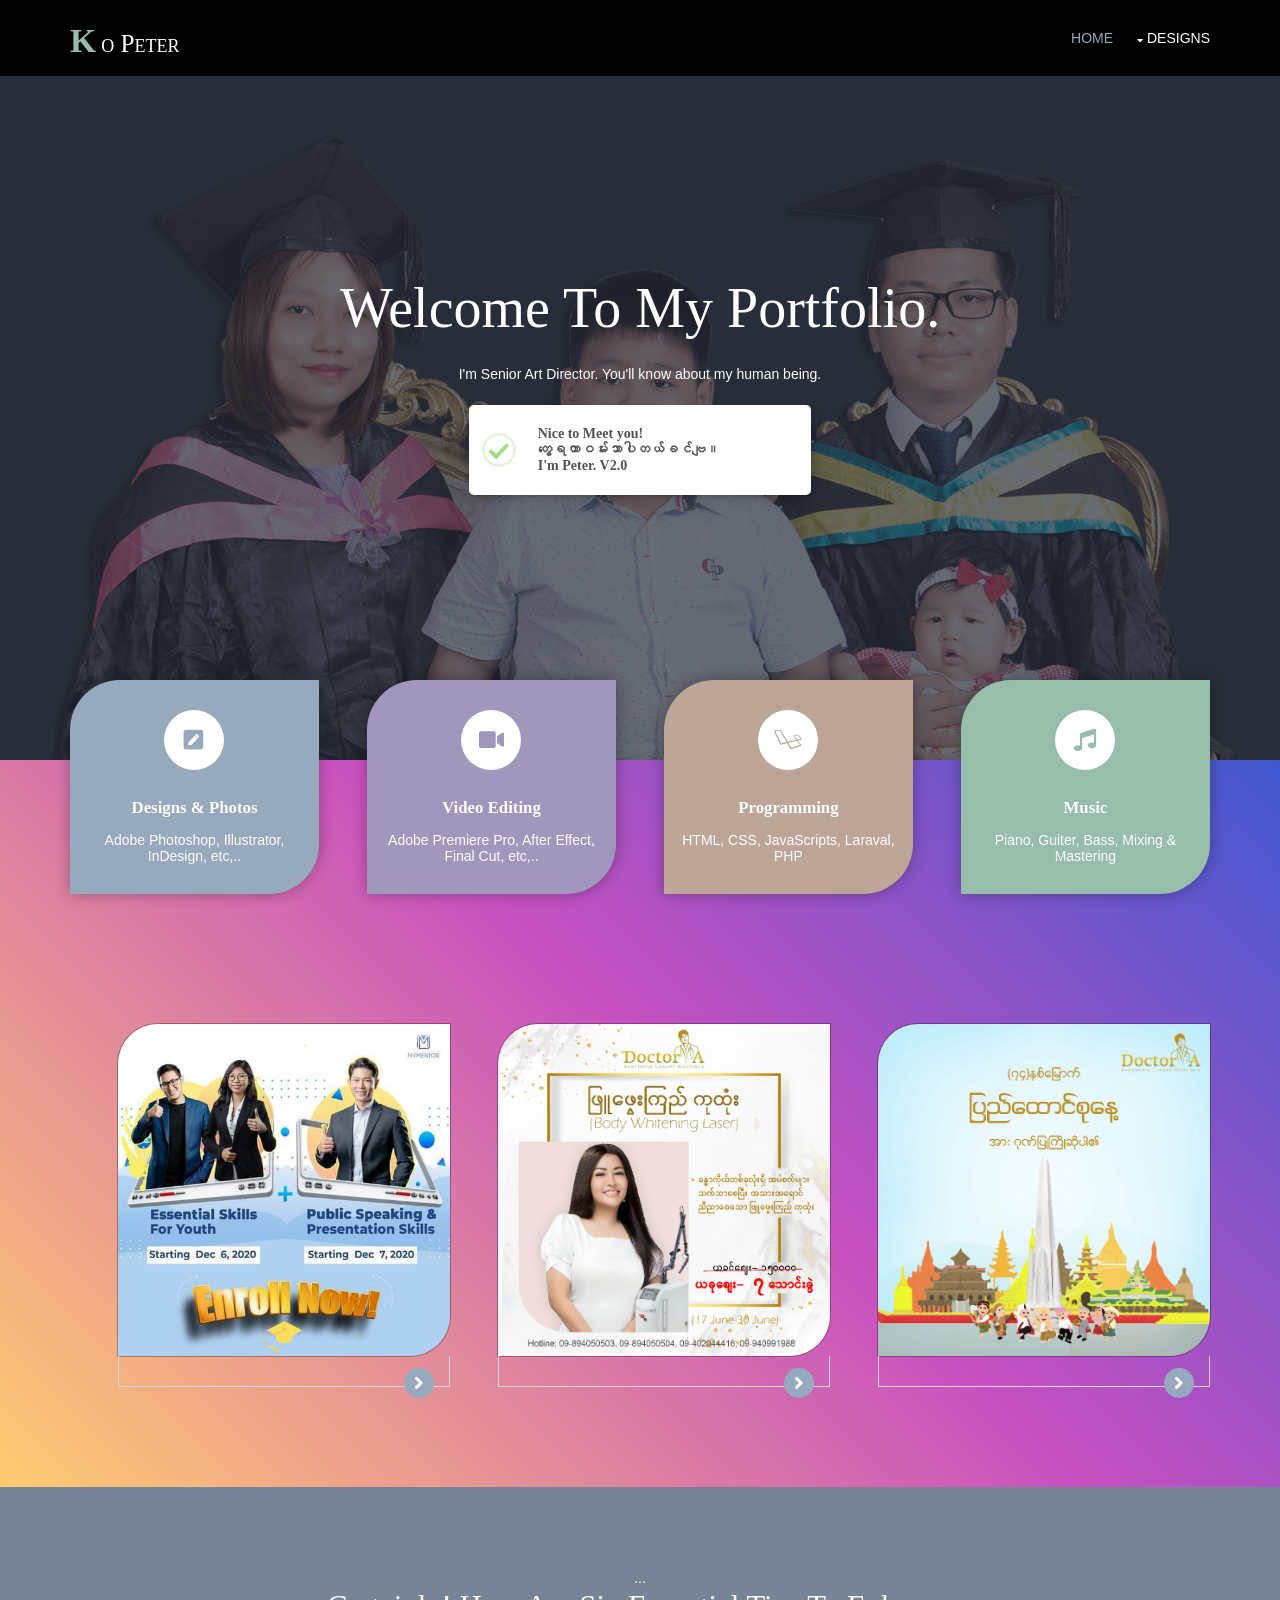
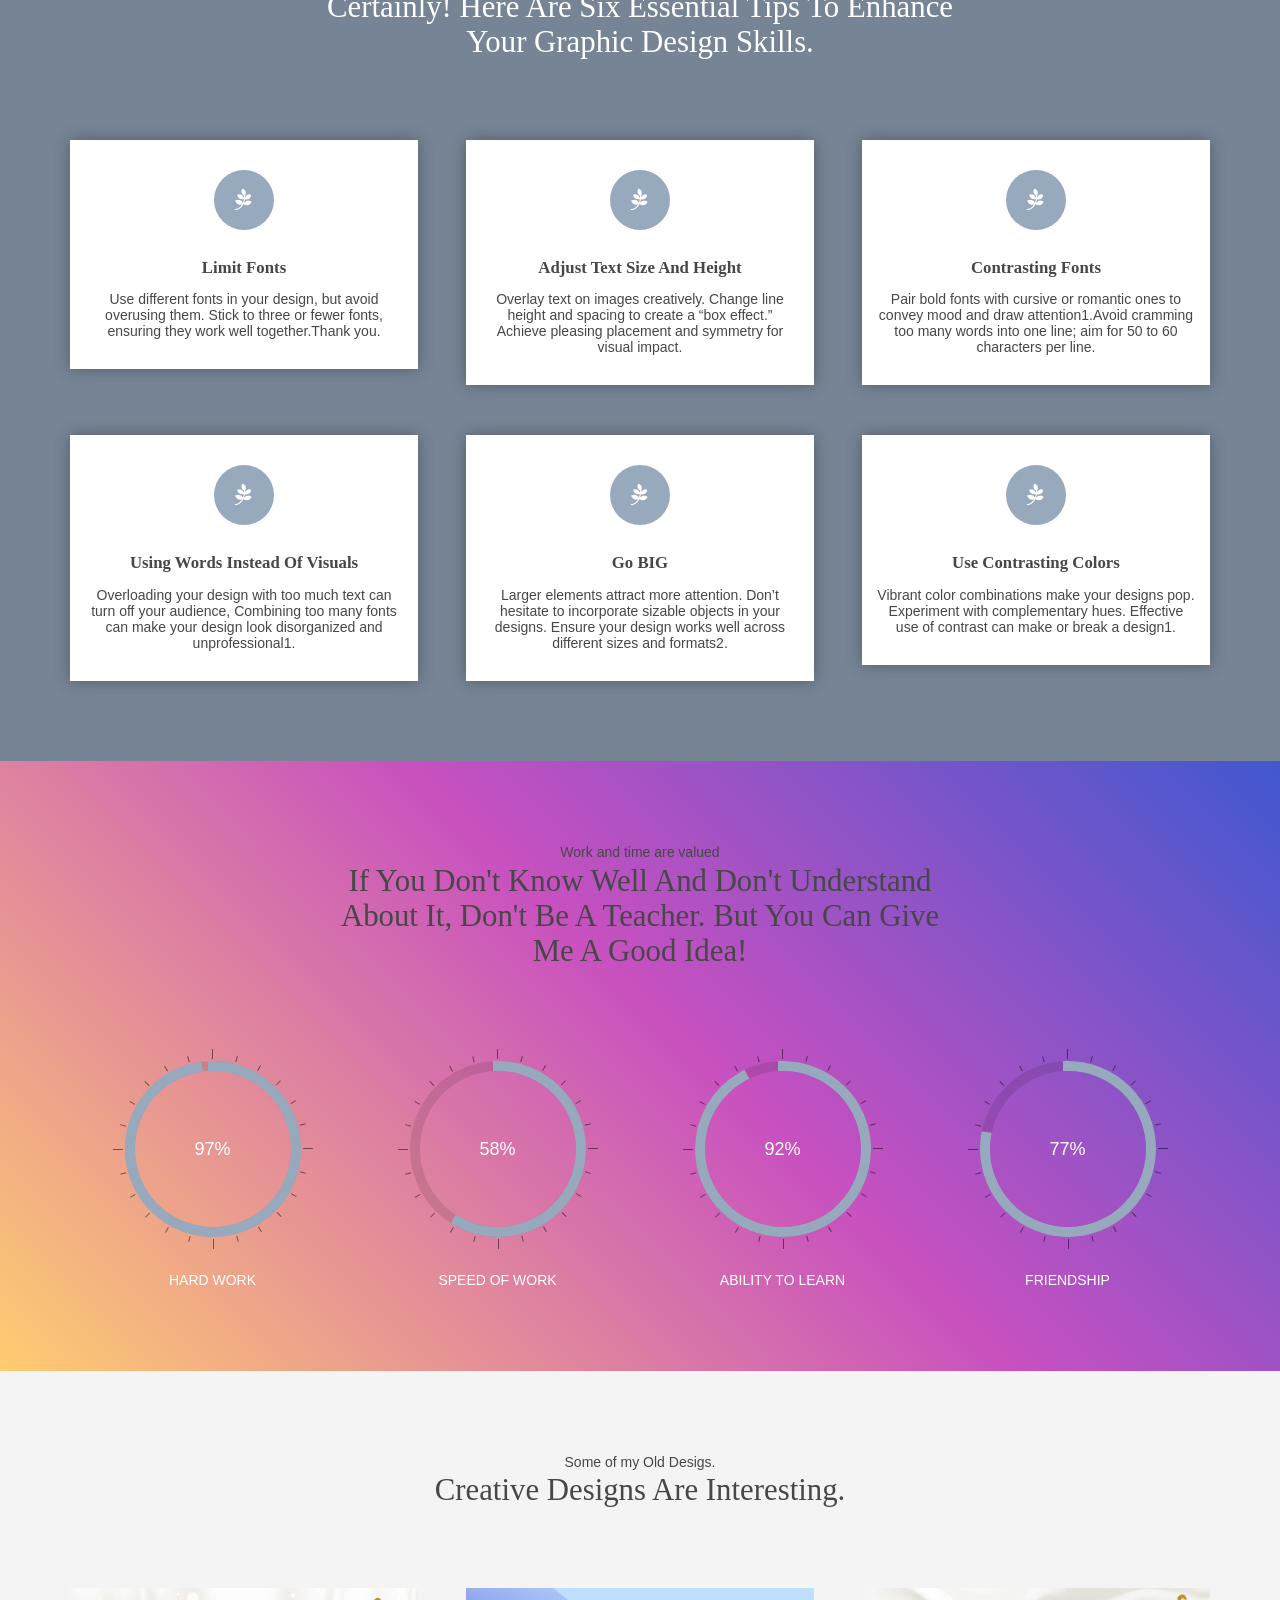
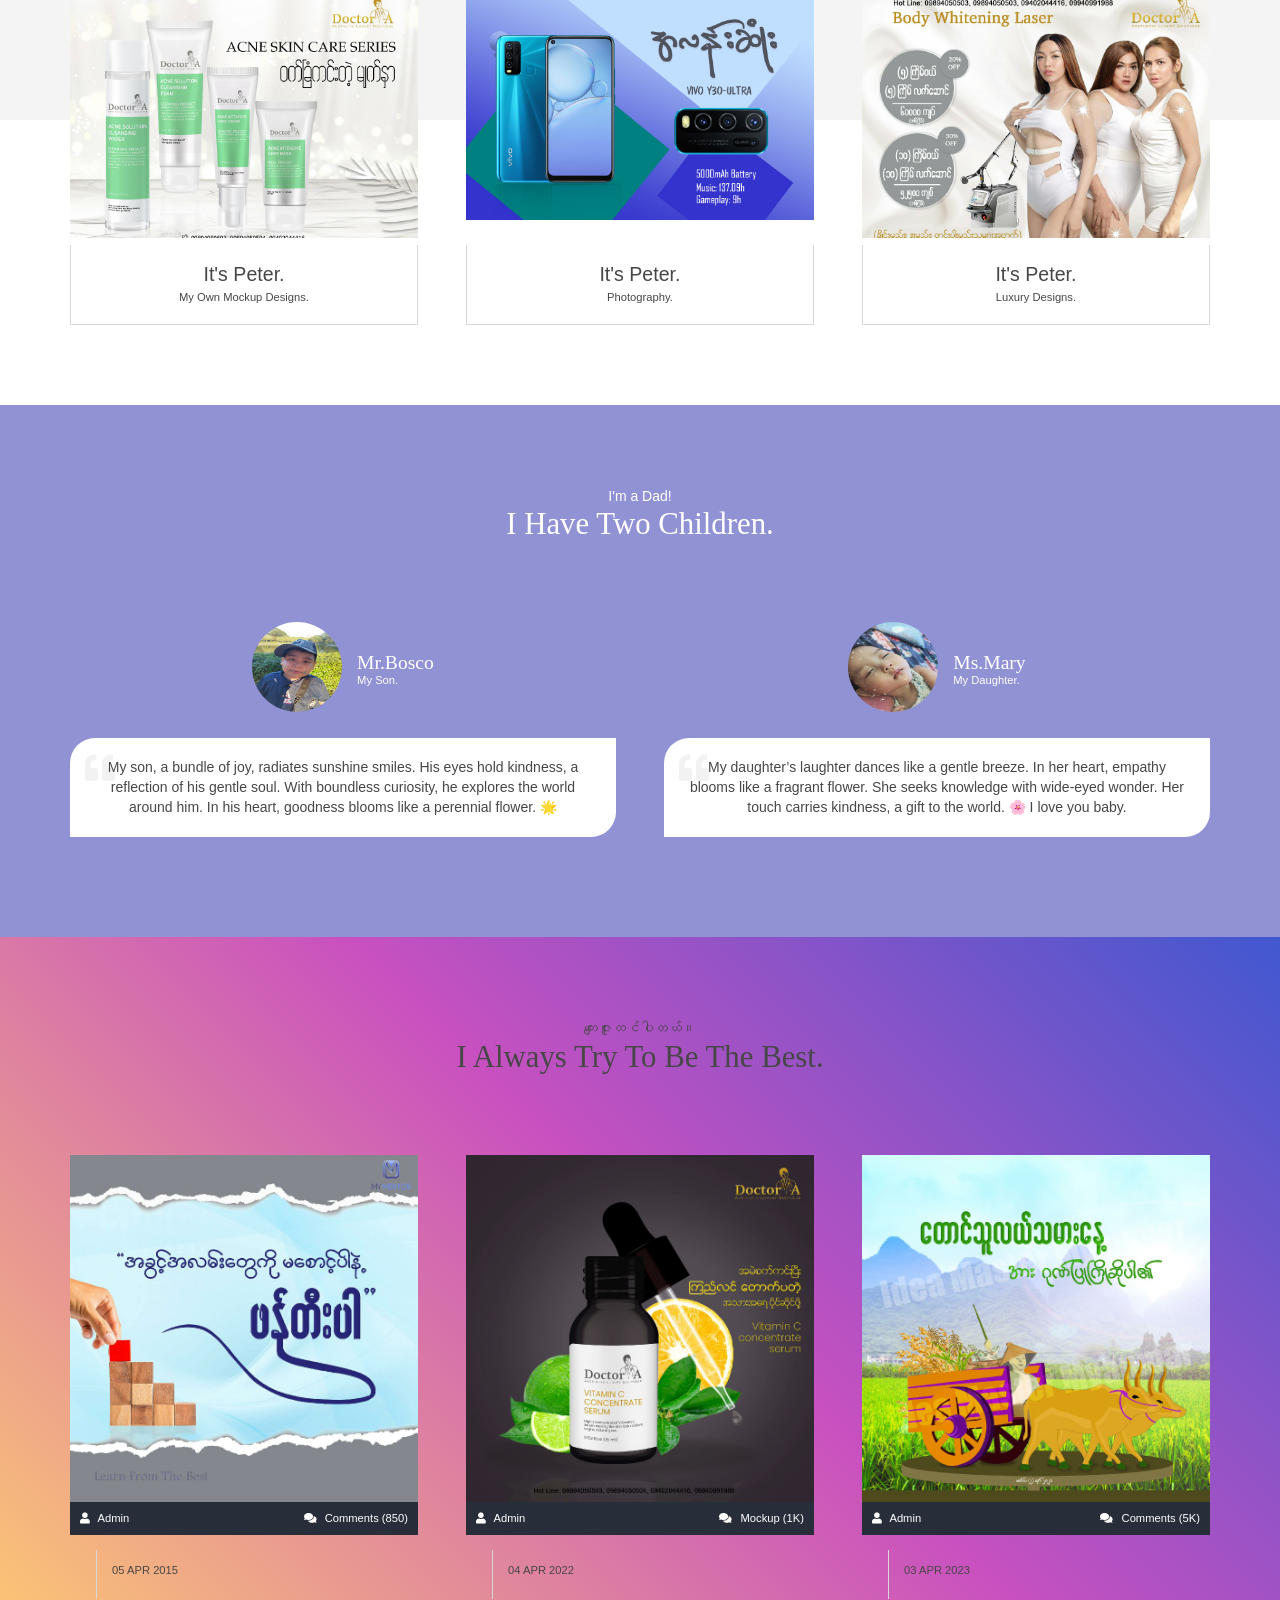
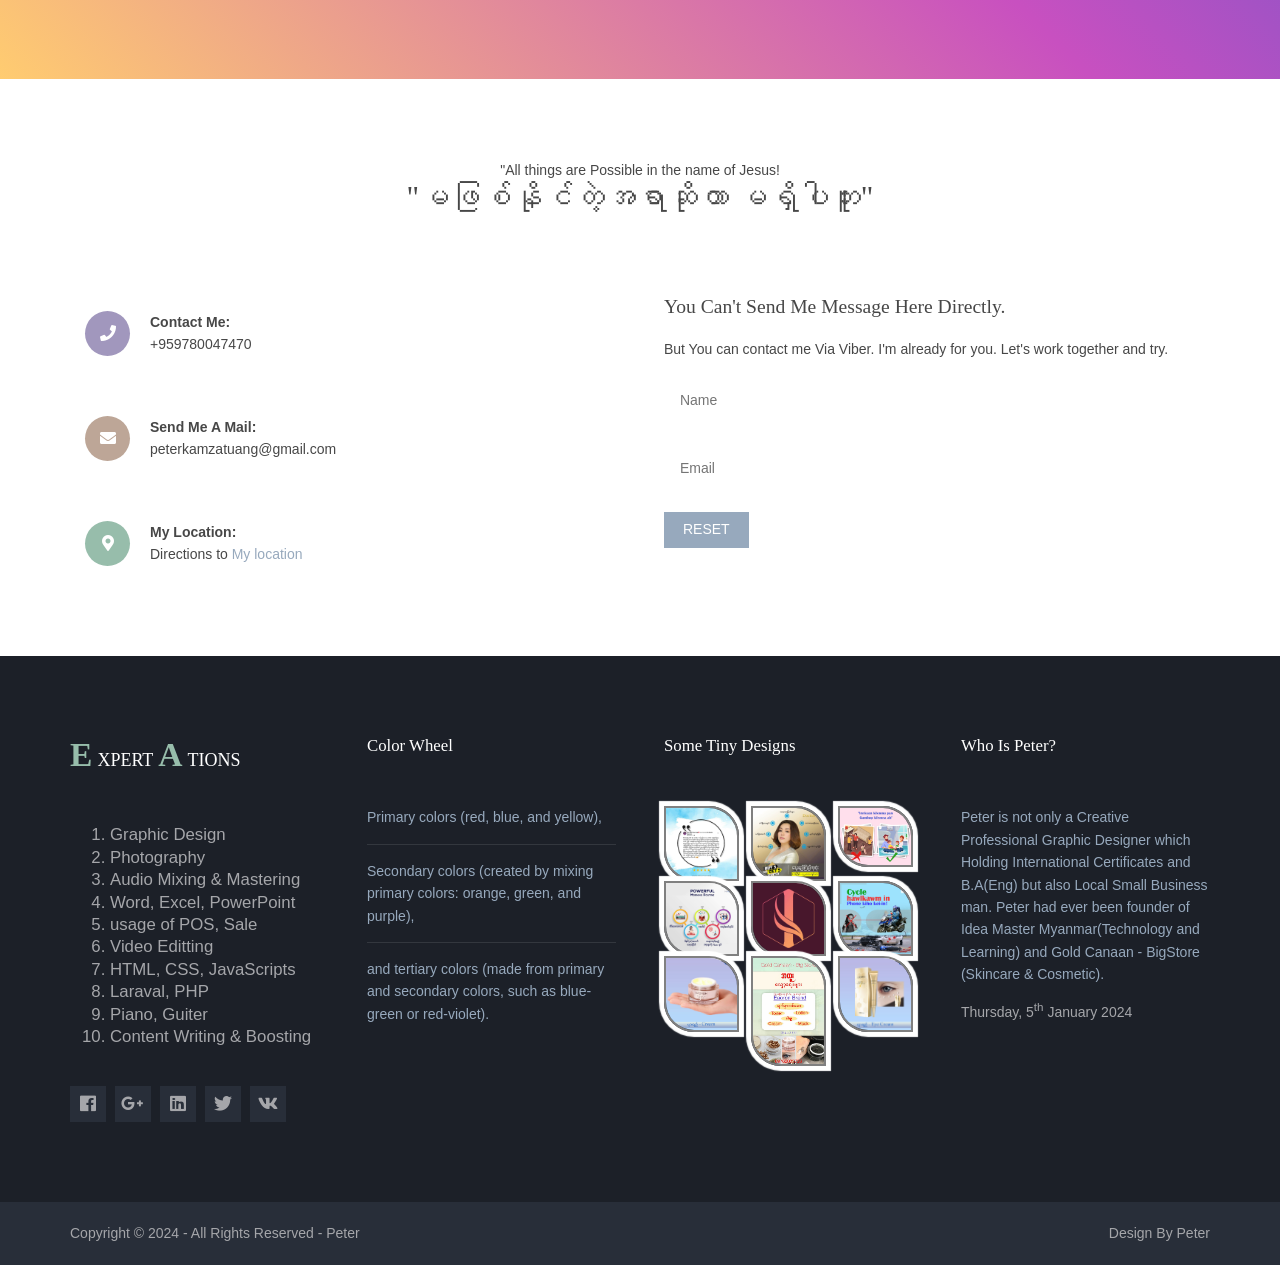
<file: index.html>
<!DOCTYPE html>
<html lang="eng">
<head>
<title>PETER</title>
<meta charset="utf-8">
<meta name="viewport" content="width=device-width, initial-scale=1.0, maximum-scale=1.0, user-scalable=no">
<link href="layout/styles/layout.css" rel="stylesheet" type="text/css" media="all">
<link rel="shortcut icon" class="fas fa-user-graduate" href="images/pp.jpg">
</head>
<body id="top">
<div class="wrapper row1">
  <header id="header" class="hoc clear">
    <div id="logo" class="fl_left"> 
      
      <h1 class="logoname"><a class="start1" href="index.html">Ko Peter</a></h1>
      <!-- ################################################################################################ -->
    </div>
    <nav id="mainav" class="fl_right"> 
      <!-- ################################################################################################ -->
      <ul class="clear">
        <li class="active"><a class="start1" href="index.html">Home</a></li>
        <li><a class="drop" href="#">Designs</a>
          <ul>
            <li><a class="start1" href="pages/gallery.html">Gallery</a></li>
            <li class="active"><a class="start1" href="pages/font-icons.html">Font Icons</a></li>
            </ul>
        </li>
        
      </ul>
      <!-- ################################################################################################ -->
    </nav>
  </header>
</div>
<!-- ################################################################################################ -->
<!-- ################################################################################################ -->
<!-- ################################################################################################ -->
<div class="bgded overlay" style="background-image:url('images/family.png');">
  <div id="pageintro" class="hoc clear"> 
    <!-- ################################################################################################ -->
    <article>
      <h3 class="heading">Welcome to My Portfolio.</h3>
      <p>I'm Senior Art Director. You'll know about my human being.</p>
      <footer ><a  class="btn start1" id="start1" href="#WeRecordYouCLickStart!">Let's Start!</a></footer>
    </article>
    <!-- ################################################################################################ -->
  </div>
</div>
<!-- ################################################################################################ -->
<!-- ################################################################################################ -->
<!-- ################################################################################################ -->
<div class="wrapper row3">
  <main class="hoc container clear"> 
    <!-- main body -->
    <!-- ################################################################################################ -->
    <section id="introblocks">
      <ul class="nospace group btmspace-80 elements elements-four">
        <li class="one_quarter">
          <article><a class="start1" href="#406"><i class="fas fa-pen-square"></i></a>
            <h6 class="heading">Designs & Photos</h6>
            <p>Adobe Photoshop, Illustrator, InDesign, etc,..</p>
          </article>
        </li>
        <li class="one_quarter">
          <article><a class="start1" href="#407"><i class="fas fa-video"></i></a>
            <h6 class="heading">Video Editing</h6>
            <p>Adobe Premiere Pro, After Effect, Final Cut, etc,..</p>
          </article>
        </li>
        <li class="one_quarter">
          <article><a class="start1" href="#408"><i class="fab fa-laravel"></i></a>
            <h6 class="heading">Programming</h6>
            <p>HTML, CSS, JavaScripts, Laraval, PHP</p>
          </article>
        </li>
        <li class="one_quarter">
          <article><a class="start1" href="#409"><i class="fas fa-music"></i></a>
            <h6 class="heading">Music</h6>
            <p>Piano, Guiter, Bass, Mixing & Mastering</p>
          </article>
        </li>
      </ul>
    </section>
    <!-- ################################################################################################ -->
    <section class="group shout shout1">
      <figure class="one_half"><img class="ss" src="images/19.jpg" alt="">
        <figcaption class="heading"><a class="start1" href="#06"></a></figcaption>
      </figure>
      <figure class="one_half"><img class="ss" src="images/8.jpg" alt="">
        <figcaption class="heading"><a class="start1" href="#06"></a></figcaption>
      </figure>
      <figure class="one_half"><img class="ss" src="images/04.jpg" alt="">
        <figcaption class="heading"><a class="start1" href="#19"></a></figcaption>
      </figure>
    </section>
    <!-- ################################################################################################ -->
    <!-- / main body -->
    <div class="clear"></div>
  </main>
</div>
<!-- ################################################################################################ -->
<!-- ################################################################################################ -->
<!-- ################################################################################################ -->
<div class="bgded overlay light" style="background-image:url('');">
  <section id="services" class="hoc container clear"> 
    <!-- ################################################################################################ -->
    <div class="sectiontitle">
      <p class="nospace font-xs">...</p>
      <h6 class="heading font-x2">Certainly! Here are six essential tips to enhance your graphic design skills.</h6>
    </div>
    <ul class="nospace group elements elements-three">
      <li class="one_third">
        <article><a class="start1" href="#1"><i class="fab fa-pagelines"></i></a>
          <h6 class="heading">Limit Fonts</h6>
          <p>Use different fonts in your design, but avoid overusing them. Stick to three or fewer fonts, ensuring they work well together.Thank you.</p>
        </article>
      </li>
      <li class="one_third">
        <article><a class="start1" href="#2"><i class="fab fa-pagelines"></i></a>
          <h6 class="heading">Adjust Text Size and Height</h6>
          <p>Overlay text on images creatively. Change line height and spacing to create a “box effect.” Achieve pleasing placement and symmetry for visual impact.</p>
        </article>
      </li>
      <li class="one_third">
        <article><a class="start1" href="#3"><i class="fab fa-pagelines"></i></a>
          <h6 class="heading">Contrasting Fonts</h6>
          <p>Pair bold fonts with cursive or romantic ones to convey mood and draw attention1.Avoid cramming too many words into one line; aim for 50 to 60 characters per line.</p>
        </article>
      </li>
      <li class="one_third">
        <article><a class="start1" href="#4"><i class="fab fa-pagelines"></i></a>
          <h6 class="heading">Using Words Instead of Visuals</h6>
          <p>Overloading your design with too much text can turn off your audience, Combining too many fonts can make your design look disorganized and unprofessional1.</p>
        </article>
      </li>
      <li class="one_third">
        <article><a class="start1" href="#5"><i class="fab fa-pagelines"></i></a>
          <h6 class="heading">Go BIG</h6>
          <p>Larger elements attract more attention. Don’t hesitate to incorporate sizable objects in your designs. Ensure your design works well across different sizes and formats2.</p>
        </article>
      </li>
      <li class="one_third">
        <article><a class="start1" href="#6"><i class="fab fa-pagelines"></i></a>
          <h6 class="heading">Use Contrasting Colors</h6>
          <p>Vibrant color combinations make your designs pop. Experiment with complementary hues. Effective use of contrast can make or break a design1.</p>
        </article>
      </li>
    </ul>
    <!-- ################################################################################################ -->
  </section>
</div>
<!-- ################################################################################################ -->
<!-- ################################################################################################ -->
<!-- ################################################################################################ -->
<div class="wrapper row3">
  <section class="hoc container clear"> 
    <!-- ################################################################################################ -->
    <div class="sectiontitle">
      <p class="nospace font-xs">Work and time are valued</p>
      <h6 class="heading font-x2">If you don't know well and don't understand about it, Don't be a Teacher. But You can give me a good idea!</h6>
    </div>
    <ul class="pr-charts nospace group center">
      <li class="pr-chart-ctrl" data-animate="false">
        <div class="pr-chart" data-percent="100"><i></i></div>
        <p>Hard work</p>
      </li>
      <li class="pr-chart-ctrl" data-animate="false">
        <div class="pr-chart" data-percent="60"><i></i></div>
        <p>Speed ​​of work</p>
      </li>
      <li class="pr-chart-ctrl" data-animate="false">
        <div class="pr-chart" data-percent="95"><i></i></div>
        <p>Ability to learn</p>
      </li>
      <li class="pr-chart-ctrl" data-animate="false">
        <div class="pr-chart" data-percent="80"><i></i></div>
        <p>Friendship</p>
      </li>
    </ul>
    <!-- ################################################################################################ -->
  </section>
</div>
<!-- ################################################################################################ -->
<!-- ################################################################################################ -->
<!-- ################################################################################################ -->
<div class="wrapper gradient">
  <div class="hoc container clear"> 
    <!-- ################################################################################################ -->
    <div class="sectiontitle">
      <p class="nospace font-xs">Some of my Old Desigs.</p>
      <h6 class="heading font-x2">Creative Designs are Interesting.</h6>
    </div>
    <ul class="nospace group team">
      <li class="one_third first">
        <figure><a class="imgover imk" href="#02"><img src="images/02.jpg" alt=""></a>
          <figcaption><strong>It's Peter.</strong> <em>My Own Mockup Designs.</em></figcaption>
        </figure>
      </li>
      <li class="one_third">
        <figure><a class="imgover imk" href="images/46.jpg"><img src="images/46.jpg" alt=""></a>
          <figcaption><strong>It's Peter.</strong> <em>Photography.</em></figcaption>
        </figure>
      </li>
      <li class="one_third">
        <figure><a class="imgover imk" href="#05"><img src="images/05.jpg" alt=""></a>
          <figcaption><strong>It's Peter.</strong> <em>Luxury Designs.</em></figcaption>
        </figure>
      </li>
    </ul>
    <!-- ################################################################################################ -->
  </div>
</div>
<!-- ################################################################################################ -->
<!-- ################################################################################################ -->
<!-- ################################################################################################ -->
<div class="wrapper coloured" id="cl">
  <section id="testimonials" class="hoc container clear"> 
    <!-- ################################################################################################ -->
    <div class="sectiontitle">
      <p class="nospace font-xs">I'm a Dad!</p>
      <h6 class="heading font-x2">I have two Children.</h6>
    </div>
    <article class="one_half first">
      <figure class="clear"><img class="chd" src="images/bosco.jpg" alt="">
        <figcaption>
          <h6 class="heading">Mr.Bosco</h6>
          <em>My Son.</em></figcaption>
      </figure>
      <blockquote>My son, a bundle of joy, radiates sunshine smiles. His eyes hold kindness, a reflection of his gentle soul. With boundless curiosity, he explores the world around him.  In his heart, goodness blooms like a perennial flower. 🌟</blockquote>
    </article>
    <article class="one_half">
      <figure class="clear"><img class="chd" src="images/mary.jpg" alt="">
        <figcaption>
          <h6 class="heading">Ms.Mary</h6>
          <em>My Daughter.</em></figcaption>
      </figure>
      <blockquote>My daughter’s laughter dances like a gentle breeze. In her heart, empathy blooms like a fragrant flower. She seeks knowledge with wide-eyed wonder.  Her touch carries kindness, a gift to the world. 🌸 I love you baby.</blockquote>
    </article>
    <!-- ################################################################################################ -->
  </section>
</div>
<!-- ################################################################################################ -->
<!-- ################################################################################################ -->
<!-- ################################################################################################ -->
<div class="wrapper row3">
  <section class="hoc container clear"> 
    <!-- ################################################################################################ -->
    <div class="sectiontitle">
      <p class="nospace font-xs">ကျေးဇူးတင်ပါတယ်။</p>
      <h6 class="heading font-x2">I always try to be the best.</h6>
    </div>
    <ul id="latest" class="nospace group">
      <li class="one_third first">
        <article><a class="imgover" href="#20"><img src="images/20.jpg" alt=""></a>
          <ul class="nospace meta clear">
            <li><i class="fas fa-user"></i> <a class="start1" href="#1">Admin</a></li>
            <li><i class="fas fa-comments"></i> <a class="start1" href="#404">Comments (850)</a></li>
          </ul>
          <div class="excerpt">
            <time datetime="2045-04-05T08:15+00:00">05 Apr 2015</time>
            <p class="heading"><a class="start1" href="#000"></a></p>
          </div>
        </article>
      </li>
      <li class="one_third">
        <article><a class="imgover" href="#25"><img src="images/25.jpg" alt=""></a>
          <ul class="nospace meta clear">
            <li><i class="fas fa-user"></i> <a class="start1" href="#1">Admin</a></li>
            <li><i class="fas fa-comments"></i> <a class="start1" href="#404">Mockup (1K)</a></li>
          </ul>
          <div class="excerpt">
            <time datetime="2045-04-04T08:15+00:00">04 Apr 2022</time>
            <p class="heading"><a class="start1" href="#0000"></a></p>
          </div>
        </article>
      </li>
      <li class="one_third">
        <article><a class="imgover" href="#23"><img src="images/23.jpg" alt=""></a>
          <ul class="nospace meta clear">
            <li><i class="fas fa-user"></i> <a class="start1" href="#1">Admin</a></li>
            <li><i class="fas fa-comments"></i> <a class="start1" href="#404">Comments (5K)</a></li>
          </ul>
          <div class="excerpt">
            <time datetime="2045-04-03T08:15+00:00">03 Apr 2023</time>
            <p class="heading"><a class="start1" href="#000"></a></p>
          </div>
        </article>
      </li>
    </ul>
    <!-- ################################################################################################ -->
  </section>
</div>
<!-- ################################################################################################ -->
<!-- ################################################################################################ -->
<!-- ################################################################################################ -->
<div class="wrapper row2">
  <section id="ctdetails" class="hoc container clear"> 
    <!-- ################################################################################################ -->
    <div class="sectiontitle">
      <p class="nospace font-xs">"All things are Possible in the name of Jesus!</p>
      <h6 class="heading font-x2">"မဖြစ်နိုင်တဲ့အရာဆိုတာ မရှိပါဘူး"</h6>
    </div>
    <figure class="one_half first">
      <ul class="nospace clear">
        <li class="block clear"><a class="start1" href="tel:+959780047470"><i class="fas fa-phone"></i></a> <span><strong>Contact Me:</strong> +959780047470 </span></li>
        <li class="block clear"><a class="start1" href="https://mail.google.com/mail/?view=cm&fs=1&to=peterkamzatuang@gmail.com&su=CvForm&body=Hi"><i class="fas fa-envelope"></i></a> <span><strong>Send me a mail:</strong> peterkamzatuang@gmail.com</span></li>
        <li class="block clear"><a class="start1" href="#"><i class="fas fa-map-marker-alt"></i></a> <span><strong>My Location: </strong> Directions to <a class="start1" href="https://mylocation.org/">My location</a></span></li>
      </ul>
    </figure>
    <article class="one_half">
      <h6 class="heading">You can't send me message here directly. </h6>
      <p class="nospace btmspace-15">But You can contact me Via Viber. I'm already for you. Let's work together and try.</p>
      <form  action="#404" method="post">
        <fieldset>
          <legend>Newsletter:</legend>
          <input type="text" value="" placeholder="Name">
          <input type="text" value="" placeholder="Email">
          <button id="reset1" type="reset">Reset</button>
        </fieldset>
      </form> 
    </article>
    <!-- ################################################################################################ -->
  </section>
</div>
<!-- ################################################################################################ -->
<!-- ################################################################################################ -->
<!-- ################################################################################################ -->
<div class="bgded overlay row4" style="background-image:url('images/');">
  <footer id="footer" class="hoc clear"> 
    <!-- ################################################################################################ -->
    <div class="one_quarter first">
      <h1 class="logoname"><a class="start1" href="index.html">Expert<span>a</span>tions</a></h1>
      <p>
        <ol style="font-size: larger;">
          <li>Graphic Design</li>
          <li>Photography</li>
          <li>Audio Mixing & Mastering</li>
          <li>Word, Excel, PowerPoint</li>
          <li>usage of POS, Sale</li>
          <li>Video Editting</li>
          <li>HTML, CSS, JavaScripts</li>
          <li>Laraval, PHP</li>
          <li>Piano, Guiter</li>
          <li>Content Writing & Boosting</li>
        </ol>
         </p>
      <ul class="faico clear">
        <li><a class="faicon-facebook" href="#"><i class="fab fa-facebook"></i></a></li>
        <li><a class="faicon-google-plus" href="#"><i class="fab fa-google-plus-g"></i></a></li>
        <li><a class="faicon-linkedin" href="#"><i class="fab fa-linkedin"></i></a></li>
        <li><a class="faicon-twitter" href="#"><i class="fab fa-twitter"></i></a></li>
        <li><a class="faicon-vk" href="#"><i class="fab fa-vk"></i></a></li>
      </ul>
    </div>
    <div class="one_quarter">
      <h6 class="heading">Color Wheel</h6>
      <ul class="nospace linklist">
        <li><a class="start1" href="#">Primary colors (red, blue, and yellow),  </a></li>
        <li><a class="start1" href="#">Secondary colors (created by mixing primary colors: orange, green, and purple),</a></li>
        <li><a class="start1" href="#">and tertiary colors (made from primary and secondary colors, such as blue-green or red-violet).</a></li>
      </ul>
    </div>
    <div class="one_quarter">
      <h6 class="heading">Some Tiny Designs</h6>
      <ul style="display: flex; flex-direction: row;" class="nospace clear latestimg">
        <li><a class="imgover start1" href="pages/gallery.html"><img src="images/13.jpg" alt=""></a></li>
        <li><a class="imgover start1" href="pages/gallery.html"><img src="images/06.jpg" alt=""></a></li>
        <li><a class="imgover start1" href="pages/gallery.html"><img src="images/49.jpg" alt=""></a></li>
      </ul>

      <ul style="display: flex; flex-direction: row;" class="nospace clear latestimg">
        <li><a class="imgover start1" href="pages/gallery.html"><img src="images/17.jpg" alt=""></a></li>
        <li><a class="imgover start1" href="pages/gallery.html"><img src="images/logo.jpg" alt=""></a></li>
        <li><a class="imgover start1" href="pages/gallery.html"><img src="images/52.jpg" alt=""></a></li>
      </ul>

      <ul style="display: flex; flex-direction: row;" class="nospace clear latestimg">
        <li><a class="imgover start1" href="pages/gallery.html"><img src="images/53.jpg" alt=""></a></li>
        <li><a class="imgover start1" href="pages/gallery.html"><img src="images/54.jpg" alt=""></a></li>
        <li><a class="imgover start1" href="pages/gallery.html"><img src="images/55.jpg" alt=""></a></li>
      </ul>
    </div>
    <div class="one_quarter">
      <h6 class="heading">Who is Peter?</h6>
      <ul class="nospace linklist">
        <li>
          <article>
            <p class="nospace btmspace-10"><a class="start1" href="#404">Peter is not only a Creative Professional Graphic Designer which Holding International Certificates and B.A(Eng) but also Local Small Business man. Peter had ever been founder of Idea Master Myanmar(Technology and Learning) and Gold Canaan - BigStore (Skincare & Cosmetic).</a></p>
            <time class="block font-xs" datetime="2045-04-06">Thursday, 5<sup>th</sup> January 2024</time>
          </article>
        </li>
        
      </ul>
    </div>
    <!-- ################################################################################################ -->
  </footer>
</div>
<!-- ################################################################################################ -->
<!-- ################################################################################################ -->
<!-- ################################################################################################ -->
<div class="wrapper row5">
  <div id="copyright" class="hoc clear"> 
    <!-- ################################################################################################ -->
    <p class="fl_left">Copyright &copy; 2024 - All Rights Reserved - <a class="start1" href="#">Peter</a></p>
    <p class="fl_right">Design By <a target="_blank" href="#0" title="Free Website Templates">Peter</a></p>
    <!-- ################################################################################################ -->
  </div>
</div>
<!-- ################################################################################################ -->
<!-- ################################################################################################ -->
<!-- ################################################################################################ -->
<a id="backtotop" href="#top"><i class="fas fa-chevron-up"></i></a>
<!-- JAVASCRIPTS -->
 <Script>
  let start = document.querySelectorAll(".start1");
  start.forEach(el => {
    el.addEventListener("click", ()=>{
    const Toast = Swal.mixin({
      toast: true,
      position: 'center',
      showConfirmButton: false,
      timer: 3000,
      timerProgressBar: true,
      didOpen: (toast) => {
          toast.addEventListener('mouseenter', Swal.stopTimer)
          toast.addEventListener('mouseleave', Swal.resumeTimer)
      }
      })

      Toast.fire({
      icon: 'success',
      title: `  Hello! မင်္ဂလာပါ။ 
              See You again soon.`
      });
  });
  });
  
  document.addEventListener("DOMContentLoaded", ()=>{
    const Toast = Swal.mixin({
      toast: true,
      position: 'center',
      showConfirmButton: false,
      timer: 5000,
      timerProgressBar: true,
      didOpen: (toast) => {
          toast.addEventListener('mouseenter', Swal.stopTimer)
          toast.addEventListener('mouseleave', Swal.resumeTimer)
      }
      })

      Toast.fire({
      icon: 'success',
      title: `Nice to Meet you! 
      တွေ့ရတာဝမ်းသာပါတယ်ခင်ဗျ။
      I'm Peter. V2.0`
      });
  })
 </Script>
<script src="layout/sweetalert2/dist/sweetalert2.all.js"></script>
<script src="layout/scripts/jquery.min.js"></script>
<script src="layout/scripts/jquery.backtotop.js"></script>
<script src="layout/scripts/jquery.mobilemenu.js"></script>
<!-- Homepage specific -->
<script src="layout/scripts/jquery.easypiechart.min.js"></script>
<!-- / Homepage specific -->
</body>
</html>
</file>
<file: layout/styles/layout.css>
@charset "utf-8";

@import url("fontawesome-free/css/fontawesome-all.min.css");
@import url("framework.css");

/* Rows
--------------------------------------------------------------------------------------------------------------- */
.row0, .row0 a{}
.row1, .row1 a{}
.row2, .row2 a{}
.row3, .row3 a{}
.row4, .row4 a{}
.row5, .row5 a{}


/* Header
--------------------------------------------------------------------------------------------------------------- */
#header{}

#header #logo{margin:22px 0 0 0;}


/* Page Intro
--------------------------------------------------------------------------------------------------------------- */
#pageintro{padding:200px 0 280px;}/* 280px => 80px for #introblocks negative margin */

#pageintro article, #pageintro article p{display:block; max-width:75%; margin:0 auto; text-align:center;}
#pageintro article p{max-width:65%; line-height:2rem;}
#pageintro .heading{margin-bottom:20px; font-size:4rem;}
#pageintro footer{margin-top:50px;}


/* Content Area
--------------------------------------------------------------------------------------------------------------- */
.container{padding:80px 0;}

/* Content */
.container .content{}

.sectiontitle{display:block; max-width:55%; margin:0 auto 80px; text-align:center;}
.sectiontitle *{margin:0;}

.elements{}
.elements-three li, .elements-four li{margin-bottom:50px;}
.elements-three li:nth-last-child(-n+3), .elements-four li:nth-last-child(-n+4){margin-bottom:0;}/* Removes bottom margin from the last line of items - margin is restored in the media queries when items stack */
.elements-three li:nth-child(3n+1), .elements-four li:nth-child(4n+1){margin-left:0; clear:left;}/* Removes the need to add class="first" */
.elements article{display:block; padding:30px 15px; border-radius:50px 0; text-align:center;}
.elements article *{margin:0 0 15px 0; padding:0; line-height:1;}
.elements article i{width:60px; height:60px; line-height:60px; margin-bottom:30px; font-size:1.6rem; text-align:center; border-radius:50%;}
.elements article .heading{font-size:1.2rem; font-weight:700;}
.elements article p{margin:0; line-height:normal;}

/* Introblocks */
#introblocks{display:block; position:relative; margin:-160px 0 130px 0; z-index:1;}/* 160px => 80px + container padding */

/* Services */
#services{}
#services .elements article{border-radius:0;}

/* Shout */
.shout{
	display: flex;
	align-content: center;
}
@media screen and (max-width:768px){
	.shout1{flex-direction: column;}
}
.shout figure{display:block; max-width:546px;/* same width as the image - contains the caption */}
.shout figure img{}
.shout figure figcaption{display:block; position:relative;}
.shout figure figcaption a{display:block; position:relative; padding:15px; border:solid; border-width:0 1px 1px 1px;}
.shout figure figcaption a::after{position:absolute; top:12px; right:15px; width:30px; height:30px; line-height:30px; font-family:"Font Awesome\ 5 Free"; font-weight:900; content:"\f105";/* fa-angle-right */ text-align:center; border-radius:50%;}

/* Team Members */
.team{}
.team li:last-child{margin-bottom:0;}/* Used when elements stack in small viewports */
.team figure{display:block; text-align:center;}
.team figure *{margin:0; padding:0;}
.team figure a{}
.team figure img{}
.team figure figcaption{padding:20px 10px; line-height:1; border:solid; border-width:0 1px 1px 1px;}
.team figure strong{display:block; margin-bottom:8px; font-size:1.4rem; font-weight:400;}
.team figure em{display:block; font-style:normal; font-size:.8rem;}

/* Easy Pie Charts */
.pr-charts{
	color: white;
}
.pr-charts .pr-chart-ctrl{display:block; float:left; width:25%; min-height:200px;}
.pr-charts .pr-chart-ctrl .pr-chart{display:block; position:relative; width:100%; margin:0 0 20px 0; text-align:center;}
.pr-charts .pr-chart-ctrl .pr-chart canvas{display:block; margin:0 auto; padding:0; vertical-align:top;}
.pr-charts .pr-chart-ctrl .pr-chart i{position:absolute; top:0; left:0; width:100%; height:200px; line-height:200px; font-size:18px; font-style:normal;}/* Must have same height & line height as set in the javascript size element to vertical align centre */
.pr-charts .pr-chart-ctrl p{margin:0; padding:0; text-transform:uppercase;}

/* Testimonials */
#testimonials{}
#testimonials article{text-align:center;}
#testimonials article *{margin:0; padding:0;}
#testimonials article figure{display:inline-block; margin-bottom:20px;}
#testimonials article figure img{float:left; margin-right:15px; border-radius:50%;}
#testimonials article figure figcaption{float:left; margin-top:30px; font-size:1.4rem; text-align:left;}
#testimonials article figure figcaption .heading{font-size:1.4rem;}
#testimonials article figure figcaption em{display:block; margin-top:-5px; font-size:.8rem; font-style:normal;}
#testimonials article blockquote{margin-bottom:20px; padding:20px; border-radius:25px 0;}
#testimonials article blockquote::before{top:15px; left:15px; font-size:30px; line-height:30px;}

/* Latest */
#latest{}
#latest > li:last-child{margin-bottom:0;}/* Used when elements stack in small viewports */
#latest article{}
#latest article figure{}
#latest article figure img{}
#latest article .meta{display:block; margin:0 0 15px 0; padding:5px 10px;}
#latest article .meta li{display:block; float:left; width:50%; font-size:.8rem;}
#latest article .meta li:last-child{text-align:right;}
#latest article .meta li i{margin-right:5px;}
#latest article .excerpt{display:block; max-width:85%; margin:0 auto; padding:15px 0 15px 15px; border-left:1px solid;}
#latest article .excerpt time{display:block; margin-bottom:8px; text-transform:uppercase; font-size:.8rem; font-style:normal; line-height:1;}
#latest article .excerpt .heading{margin:0; padding:0; font-size:1.2rem;}

/* Comments */
#comments ul{margin:0 0 40px 0; padding:0; list-style:none;}
#comments li{margin:0 0 10px 0; padding:15px;}
#comments .avatar{float:right; margin:0 0 10px 10px; padding:3px; border:1px solid;}
#comments address{font-weight:bold;}
#comments time{font-size:smaller;}
#comments .comcont{display:block; margin:0; padding:0;}
#comments .comcont p{margin:10px 5px 10px 0; padding:0;}

#comments form{display:block; width:100%;}
#comments input, #comments textarea{width:100%; padding:10px; border:1px solid;}
#comments textarea{overflow:auto;}
#comments div{margin-bottom:15px;}
#comments input[type="submit"], #comments input[type="reset"]{display:inline-block; width:auto; min-width:150px; margin:0; padding:8px 5px; cursor:pointer;}

/* Sidebar */
.container .sidebar{}

.sidebar .sdb_holder{margin-bottom:50px;}
.sidebar .sdb_holder:last-child{margin-bottom:0;}


/* Contact Details
--------------------------------------------------------------------------------------------------------------- */
#ctdetails{}

#ctdetails figure > ul{}
#ctdetails figure > ul li{position:relative; margin:0 0 35px 0; padding:15px 15px 15px 80px; line-height:1;}
#ctdetails figure > ul li:last-child{margin:0;}/* Used when elements stack in small viewports */
#ctdetails figure > ul li i{position:absolute; top:15px; left:15px; width:45px; height:45px; line-height:45px; font-size:16px; text-align:center; border-radius:50%;}
#ctdetails figure > ul li span{display:block; padding:4px 0 0 0;}
#ctdetails figure > ul li strong{display:block; margin:0 0 8px 0; text-transform:capitalize;}

#ctdetails article{margin-bottom:0;}/* Used when elements stack in small viewports */
#ctdetails input, #ctdetails button{border:1px solid;}
#ctdetails input{display:block; width:100%; padding:15px; margin-bottom:20px;}
#ctdetails button{padding:8px 18px 10px; text-transform:uppercase; font-weight:400; cursor:pointer;}


/* Footer
--------------------------------------------------------------------------------------------------------------- */
#footer{padding:80px 0;}

#footer .heading{margin-bottom:50px; font-size:1.2rem;}
#footer .logoname{margin-bottom:50px;}
#footer p + .faico{margin-top:30px;}

#footer .linklist li{display:block; margin-bottom:15px; padding:0 0 15px 0; border-bottom:1px solid;}
#footer .linklist li:last-child{margin:0; padding:0; border:none;}
#footer .linklist li::before, #footer .linklist li::after{display:table; content:"";}
#footer .linklist li, #footer .linklist li::after{clear:both;}

#footer .latestimg{}
#footer .latestimg > li{display:inline-block; float:left; width:30%; margin:0 0 5% 5%;}
#footer .latestimg > li:nth-last-child(-n+3){margin-bottom:0;}/* Removes bottom margin from the last three items - margin is restored in the media queries when items stack */
#footer .latestimg > li:nth-child(3n+1){margin-left:0; clear:left;}/* Removes the need to add class="first" */
#footer .latestimg > li img{width:100%;}/* Force the image to resize to take the full space - may have to be changed for tablets, depends on personal preference */
#footer .latestimg > li a.imgover{display:block;}


/* Copyright
--------------------------------------------------------------------------------------------------------------- */
#copyright{padding:20px 0;}
#copyright *{margin:0; padding:0;}


/* Transition Fade
This gives a smooth transition to "ALL" elements used in the layout - other than the navigation form used in mobile devices
If you don't want it to fade all elements, you have to list the ones you want to be faded individually
Delete it completely to stop fading
--------------------------------------------------------------------------------------------------------------- */
*, *::before, *::after{transition:all .3s ease-in-out;}
#mainav form *{transition:none !important;}


/* ------------------------------------------------------------------------------------------------------------ */
/* ------------------------------------------------------------------------------------------------------------ */
/* ------------------------------------------------------------------------------------------------------------ */
/* ------------------------------------------------------------------------------------------------------------ */
/* ------------------------------------------------------------------------------------------------------------ */


/* Navigation
--------------------------------------------------------------------------------------------------------------- */
nav ul, nav ol{margin:0; padding:0; list-style:none;}

#mainav, #breadcrumb, .sidebar nav{line-height:normal;}
#mainav .drop::after, #mainav li li .drop::after, #breadcrumb li a::after, .sidebar nav a::after{position:absolute; font-family:"Font Awesome\ 5 Free"; font-weight:900; font-size:10px; line-height:10px;}

/* Top Navigation */
#mainav{}
#mainav ul{text-transform:uppercase;}
#mainav ul ul{position:absolute; width:180px; text-transform:none; z-index:9999;}
#mainav ul ul ul{left:180px; top:0;}
#mainav li{display:inline-block; position:relative; margin:0 15px 0 0; padding:0;}
#mainav li:last-child{margin-right:0;}
#mainav li li{width:100%; margin:0;}
#mainav li a{display:block; padding:30px 0;}
#mainav li li a{border:solid; border-width:0 0 1px 0;}
#mainav .drop{padding-left:15px;}
#mainav li li a, #mainav li li .drop{display:block; margin:0; padding:10px 15px;}
#mainav .drop::after, #mainav li li .drop::after{content:"\f0d7";}
#mainav .drop::after{top:35px; left:5px;}
#mainav li li .drop::after{top:15px; left:5px;}
#mainav ul ul{visibility:hidden; opacity:0;}
#mainav ul li:hover > ul{visibility:visible; opacity:1;}

#mainav form{display:none; width:100%; margin:0; padding:0;}
#mainav form select, #mainav form select option{display:block; cursor:pointer; outline:none;}
#mainav form select{width:100%; padding:5px; border:none;}
#mainav form select option{margin:5px; padding:0; border:none;}

/* Breadcrumb */
#breadcrumb{padding:150px 0 30px;}
#breadcrumb ul{margin:0; padding:0; list-style:none; text-transform:uppercase;}
#breadcrumb li{display:inline-block; margin:0 6px 0 0; padding:0;}
#breadcrumb li a{display:block; position:relative; margin:0; padding:0 12px 0 0; font-size:12px;}
#breadcrumb li a::after{top:4px; right:0; content:"\f0da";}
#breadcrumb li:last-child a{margin:0; padding:0;}
#breadcrumb li:last-child a::after{display:none;}
#breadcrumb .heading{margin:0; font-size:2rem;}

/* Sidebar Navigation */
.sidebar nav{display:block; width:100%;}
.sidebar nav li{margin:0 0 3px 0; padding:0;}
.sidebar nav a{display:block; position:relative; margin:0; padding:5px 10px 5px 15px; text-decoration:none; border:solid; border-width:0 0 1px 0;}
.sidebar nav a::after{top:10px; left:5px; content:"\f0da";}
.sidebar nav ul ul a{padding-left:35px;}
.sidebar nav ul ul a::after{left:25px;}
.sidebar nav ul ul ul a{padding-left:55px;}
.sidebar nav ul ul ul a::after{left:45px;}

/* Pagination */
.pagination{display:block; width:100%; text-align:center; clear:both;}
.pagination li{display:inline-block; margin:0 2px 0 0;}
.pagination li:last-child{margin-right:0;}
.pagination a, .pagination strong{display:block; padding:8px 11px; border:1px solid; background-clip:padding-box; font-weight:normal;}

/* Back to Top */
#backtotop{z-index:999; display:inline-block; position:fixed; visibility:hidden; bottom:20px; right:20px; width:36px; height:36px; line-height:36px; font-size:16px; text-align:center; opacity:.2;}
#backtotop i{display:block; width:100%; height:100%; line-height:inherit;}
#backtotop.visible{visibility:visible; opacity:.5;}
#backtotop:hover{opacity:1;}


/* Tables
--------------------------------------------------------------------------------------------------------------- */
table, th, td{border:1px solid; border-collapse:collapse; vertical-align:top;}
table, th{table-layout:auto;}
table{width:100%; margin-bottom:15px;}
th, td{padding:5px 8px;}
td{border-width:0 1px;}


/* Gallery
--------------------------------------------------------------------------------------------------------------- */
#gallery{display:block; width:100%; margin-bottom:50px;}
#gallery figure figcaption{display:block; width:100%; clear:both;}
#gallery li{margin-bottom:30px;}


/* Font Awesome Social Icons
--------------------------------------------------------------------------------------------------------------- */
.faico{margin:0; padding:0; list-style:none;}
.faico li{display:inline-block; margin:8px 5px 0 0; padding:0; line-height:normal;}
.faico li:last-child{margin-right:0;}
.faico a{display:inline-block; width:36px; height:36px; line-height:36px; font-size:18px; text-align:center;}

.faico a{color:inherit; background-color:#282E39;}
.faico a:hover{color:#FFFFFF;}

.faicon-dribble:hover{background-color:#EA4C89;}
.faicon-facebook:hover{background-color:#3B5998;}
.faicon-google-plus:hover{background-color:#DB4A39;}
.faicon-linkedin:hover{background-color:#0E76A8;}
.faicon-twitter:hover{background-color:#00ACEE;}
.faicon-vk:hover{background-color:#4E658E;}


/* ------------------------------------------------------------------------------------------------------------ */
/* ------------------------------------------------------------------------------------------------------------ */
/* ------------------------------------------------------------------------------------------------------------ */
/* ------------------------------------------------------------------------------------------------------------ */
/* ------------------------------------------------------------------------------------------------------------ */


/* Colours
--------------------------------------------------------------------------------------------------------------- */
body{color:#A5A6AA; background-color:#282E39;}
a{color:#97A9BD;}
a:active, a:focus{background:transparent !important;}/* IE10 + 11 Bugfix - prevents grey background */
hr, .borderedbox{border-color:#D7D7D7;}
label span{color:#FF0000; background-color:inherit;}
input:focus, textarea:focus, *:required:focus{border-color:#97A9BD !important;}

.overlay{color:#FFFFFF; background-color:inherit;}
.overlay::after{color:inherit; background-color:rgba(40,46,57,.7);/* #282E39 */}
.overlay.light::after{background-color:rgba(151,169,189,.7);/* #97A9BD */}

.gradient{color:#474747; background:linear-gradient(to bottom, #F4F4F4 55%, #FFFFFF 50%, #FFFFFF 100%);}/* Overlap dark to make a hard transition */
@media screen and (max-width:750px){/* Only the colours height has been changed */
	.gradient{background:linear-gradient(to bottom, #F4F4F4 24%, #FFFFFF 19%, #FFFFFF 100%);}
}

.btn, .btn.inverse:hover{color:#FFFFFF; background-color:#97A9BD; border-color:#97A9BD;}
.btn:hover, .btn.inverse{color:inherit; background-color:transparent; border-color:inherit;}
.imk{
	overflow: hidden;
	width: 500px;
	height: 250px;
}
.imgover:hover::before{background-color:rgba(151,169,189,.5);/* #97A9BD */}
.imgover, .imgover:hover::after{color:#ffffff;}

.logoname a{color:#FFFFFF;}
.logoname::first-letter, .logoname span{color:#97BDAB;}
.ss{
	box-shadow: 0px 0px 0px 1px rgba(0, 0, 0, 0.3);
	border-top-left-radius: 40px;
	border-bottom-right-radius: 40px;
	border: outset 6px solid rgb(193, 193, 193, 0.5);
}

/* Rows */
.row0, .row0 a{}
.row1{color:#FFFFFF; background-color:#000000;}
.row2{color:#474747; background-color:#ffffff;}
.row3{color:#474747; background-color: #4158D0;
	background-image: linear-gradient(225deg, #4158D0 0%, #C850C0 46%, #FFCC70 100%);
	}
.row4{color:#A5A6AA; background-color:#000000;}
.row5, .row5 a{color:#A5A6AA; background-color:#282E39;}
.coloured{color:#FFFFFF; background-color: rgba(174, 176, 255, 0.776);}

/* Header */
#header #logo a{color:inherit;}


/* Page Intro */
#pageintro{color:#FFFFFF;}


/* Content Area */
.elements article{color:#474747; background-color:#FFFFFF; box-shadow:0px 0px 15px rgba(0,0,0,.3);}
.elements article:hover{color:#FFFFFF; background-color:#97A9BD;}/* Default */
.elements article a i{color:#FFFFFF; background-color:#97A9BD;}/* Default */
.elements article:hover a i{color:#97A9BD; background-color:#FFFFFF;}/* Default */

/* ###### DELETE THE FOLLOWING IF ONLY THE DEFAULT COLOUR IS REQUIRED ###### */
#introblocks .elements li article{color:#FFFFFF; background-color:#97A9BD;}/* Blue */
#introblocks .elements li article a i{color:#97A9BD; background-color:#FFFFFF;}/* Blue */
#introblocks .elements li article:hover{color:#474747; background-color:#FFFFFF !important;}
#introblocks .elements li article:hover a i{color:#FFFFFF !important; background-color:#97A9BD;}
#introblocks .elements li:nth-child(2) article, #introblocks .elements li:nth-child(2) article:hover a i{background-color:#A197BD;}/* Purple */
#introblocks .elements li:nth-child(2) article a i{color:#A197BD;}/* Purple */
#introblocks .elements li:nth-child(3) article, #introblocks .elements li:nth-child(3) article:hover a i{background-color:#BDA697;}/* Brown */
#introblocks .elements li:nth-child(3) article a i{color:#BDA697;}/* Brown */
#introblocks .elements li:nth-child(4) article, #introblocks .elements li:nth-child(4) article:hover a i{background-color:#97BDAB;}/* Green */
#introblocks .elements li:nth-child(4) article a i{color:#97BDAB;}/* Green */
/* ###### END DELETE ###### */
.cn{
	border-top-left-radius: 30px;
	border-bottom-right-radius: 30px;
	border: 1px solid gray;
	box-shadow: 0 0 1px 5px rgb(206, 206, 206);
}

.latestimg img{
	border-top-right-radius: 30px;
	border-bottom-left-radius: 30px;
	border: 2px solid gray;
	box-shadow: 0 0 1px 5px;
}
.shout figure figcaption a{color:inherit; background-color:inherit; border-color:#D7D7D7;}
.shout figure:hover figcaption a, .shout figure figcaption a::after{color:#FFFFFF; background-color:#97A9BD; border-color:#97A9BD;}
.shout figure:hover figcaption a::after{color:#97A9BD; background-color:#FFFFFF;}

.team figure figcaption{color:#474747; background-color:#FFFFFF; border-color:#D7D7D7;}

#testimonials article blockquote{color:#474747; background-color:#FFFFFF;}
#testimonials article blockquote::before{color:rgba(0,0,0,.05);}
#testimonials article blockquote::after{border-top-color:#FFFFFF;}

#latest article .meta, #latest article .meta *{color:#FFFFFF; background-color:#282E39;}
#latest article .excerpt{border-color:#D7D7D7;}



/* Contact Details */
#ctdetails figure > ul li{color:inherit; background-color:#FFFFFF;}
#ctdetails figure > ul li:hover a{color:#FFFFFF;}
#ctdetails figure > ul li:hover, #ctdetails figure > ul li a i{color:#FFFFFF; background-color:#97A9BD;}/* Default */
#ctdetails figure > ul li:hover a i{color:#97A9BD; background-color:#FFFFFF;}/* Default */

/* ###### DELETE THE FOLLOWING IF ONLY THE DEFAULT COLOUR IS REQUIRED ###### */
#ctdetails figure > ul li:hover, #ctdetails figure > ul li a i{color:#FFFFFF; background-color:#A197BD;}
#ctdetails figure > ul li:hover a i{color:#A197BD; background-color:#FFFFFF !important;}
#ctdetails figure > ul li:nth-child(2):hover, #ctdetails figure > ul li:nth-child(2) a i{background-color:#BDA697;}
#ctdetails figure > ul li:nth-child(2):hover a i{color:#BDA697;}
#ctdetails figure > ul li:nth-child(3):hover, #ctdetails figure > ul li:nth-child(3) a i{background-color:#97BDAB;}
#ctdetails figure > ul li:nth-child(3):hover a i{color:#97BDAB;}
/* ###### END DELETE ###### */

#ctdetails input, #ctdetails button{border-color:transparent;}
#ctdetails input{color:#474747; background-color:#FFFFFF;}
#ctdetails button{color:#FFFFFF; background-color:#97A9BD;}
#ctdetails button:hover{color:inherit; background-color:transparent; border-color:inherit;}


/* Footer */
#footer .heading{color:#FFFFFF;}
#footer hr, #footer .borderedbox, #footer .linklist li{border-color:rgba(255,255,255,.1);}


/* Navigation */
#mainav li a{color:inherit;}
#mainav .active a, #mainav a:hover, #mainav li:hover > a{color:#97A9BD; background-color:inherit;}
#mainav li li a, #mainav .active li a{color:#FFFFFF; background-color:rgba(151,169,189,.5); border-color:rgba(151,169,189,.5);/* #97A9BD */}
#mainav li li:hover > a, #mainav .active .active > a{color:#FFFFFF; background-color:#97A9BD;}
#mainav form select{color:#474747; background-color:#FFFFFF;}

#breadcrumb a{color:inherit; background-color:inherit;}
#breadcrumb li:last-child a{color:#97A9BD;}

.container .sidebar nav a{color:inherit; border-color:#D7D7D7;}
.container .sidebar nav a:hover{color:#97A9BD;}

.pagination a, .pagination strong{border-color:#D7D7D7;}
.pagination .current *{color:#FFFFFF; background-color:#97A9BD;}

#backtotop{color:#FFFFFF; background-color:#97A9BD;}


/* Tables + Comments */
table, th, td, #comments .avatar, #comments input, #comments textarea{border-color:#D7D7D7;}
th{color:#FFFFFF; background-color:#373737;}
tr, #comments li, #comments input[type="submit"], #comments input[type="reset"]{color:inherit; background-color:#FBFBFB;}
tr:nth-child(even), #comments li:nth-child(even){color:inherit; background-color:#F7F7F7;}
table a, #comments a{background-color:inherit;}


/* ------------------------------------------------------------------------------------------------------------ */
/* ------------------------------------------------------------------------------------------------------------ */
/* ------------------------------------------------------------------------------------------------------------ */
/* ------------------------------------------------------------------------------------------------------------ */
/* ------------------------------------------------------------------------------------------------------------ */

/* Media Queries
--------------------------------------------------------------------------------------------------------------- */
@-ms-viewport{width:device-width;}


/* Max Wrapper Width - Laptop, Desktop etc.
--------------------------------------------------------------------------------------------------------------- */
@media screen and (min-width:1140px){
	.hoc{max-width:1140px;}
}

@media screen and (min-width:978px) and (max-width:1140px){
	.hoc{max-width:95%;}
}


/* Mobile Devices
--------------------------------------------------------------------------------------------------------------- */
@media screen and (max-width:978px){
	.hoc{max-width:90%;}

	#header{padding:30px 0;}
	#header #logo{margin-top:0;}

	#mainav{}
	#mainav ul{display:none;}
	#mainav form{display:block; margin-top:2px;}

	#breadcrumb{}

	.container{}
	#comments input[type="reset"]{margin-top:10px;}
	.pagination li{display:inline-block; margin:0 5px 5px 0;}

	#footer{}

	#copyright{}
	#copyright p:first-of-type{margin-bottom:10px;}
}

@media screen and (max-width:750px){
	.imgl, .imgr{display:inline-block; float:none; margin:0 0 10px 0;}
	.fl_left, .fl_right{display:block; float:none;}
	.group .group > *:last-child, .clear .clear > *:last-child, .clear .group > *:last-child, .group .clear > *:last-child{margin-bottom:0;}/* Experimental - Needs more testing in different situations, stops double margin when stacking */
	.one_half, .one_third, .two_third, .one_quarter, .two_quarter, .three_quarter{display:block; float:none; width:auto; margin:0 0 30px 0;}

	
	#header{text-align:center;}
	#header #logo{margin:0 0 15px 0;}

	#pageintro article, #pageintro article p{max-width:none;}
	#pageintro .heading{font-size:2rem;}

	.sectiontitle{max-width:none;}
	.shout figure, .team li, #latest > li{margin:0 auto 50px;}
	.team li, #latest li{max-width:348px;}/* Restrict the width to the one_third grid element */
	.elements-three li:nth-last-child(-n+3), .elements-four li:nth-last-child(-n+4){margin-bottom:50px;}
	.elements-three li:last-child, .elements-four li:last-child, .shout figure:last-child{margin-bottom:0;}

	#ctdetails figure{margin-bottom:80px;}/* Gives good separation between the two elements */

	#footer{padding-bottom:50px;}/* Not needed - just looks better */
	#footer .latestimg > li, #footer .latestimg > li:nth-last-child(-n+3){display:inline-block; float:none; width:auto; margin:0 5% 5% 0;}
	#footer .latestimg > li:last-child{margin-bottom:0;}
	#footer .latestimg > li img{width:auto;}
}

@media screen and (min-width:451px) and (max-width:900px){
	.pr-charts .pr-chart-ctrl{width:50%; margin-bottom:50px;}
	.pr-charts .pr-chart-ctrl:nth-child(n+3){margin-bottom:0;}
}

@media screen and (max-width:450px){
	.pr-charts .pr-chart-ctrl{width:100%; margin-bottom:50px;}
	.pr-charts .pr-chart-ctrl:last-child{margin-bottom:0;}

	#testimonials article figure img{float:none; margin:0 0 20px 0;}
	#testimonials article figure figcaption{float:none; margin:0; text-align:center;}
}

.chd{
	position: relative;
	width: 90px;
	height: 90px;
	border-radius: 100px;
}
/* Other
--------------------------------------------------------------------------------------------------------------- */
@media screen and (max-width:650px){
	.scrollable{display:block; width:100%; margin:0 0 30px 0; padding:0 0 15px 0; overflow:auto; overflow-x:scroll;}
	.scrollable table{margin:0; padding:0; white-space:nowrap;}

	.inline li{display:block; margin-bottom:10px;}
	.pushright li{margin-right:0;}

	.font-x2{font-size:1.6rem;}
	.font-x3{font-size:1.8rem;}
}
</file>
